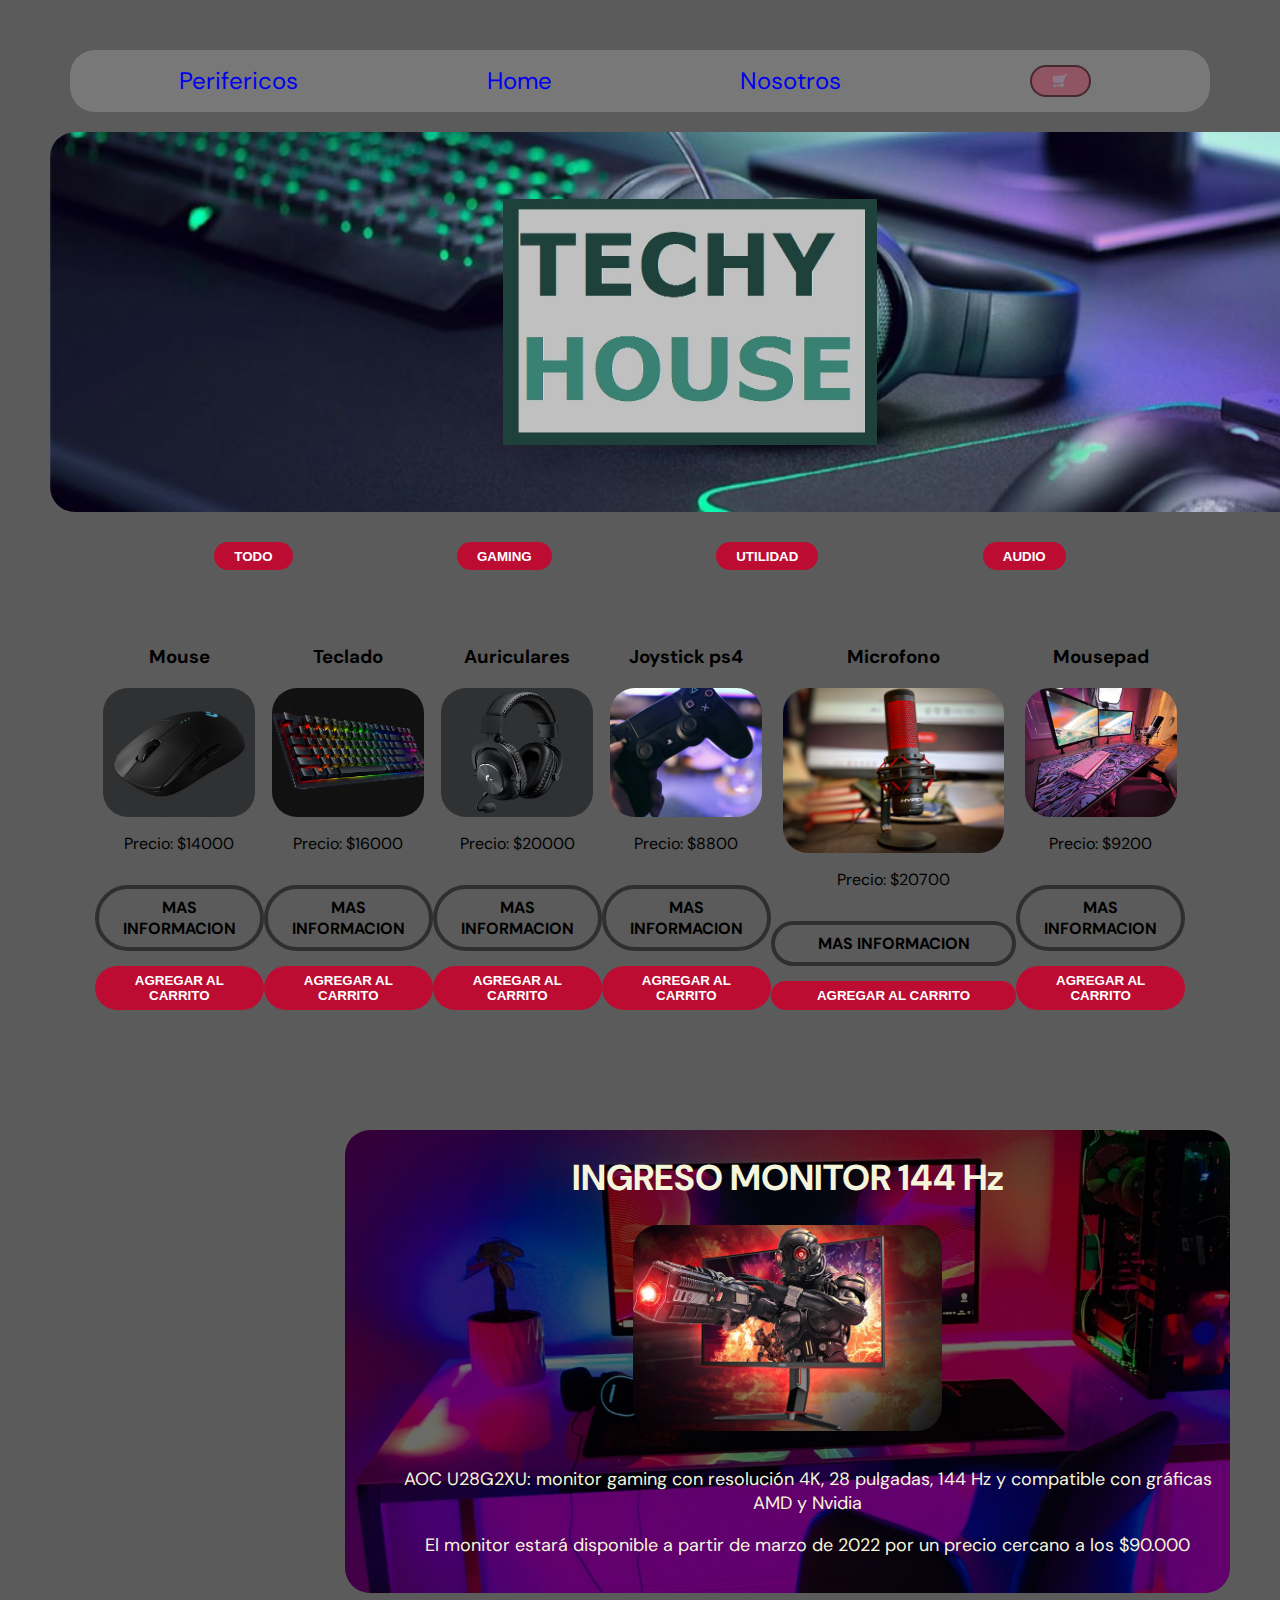
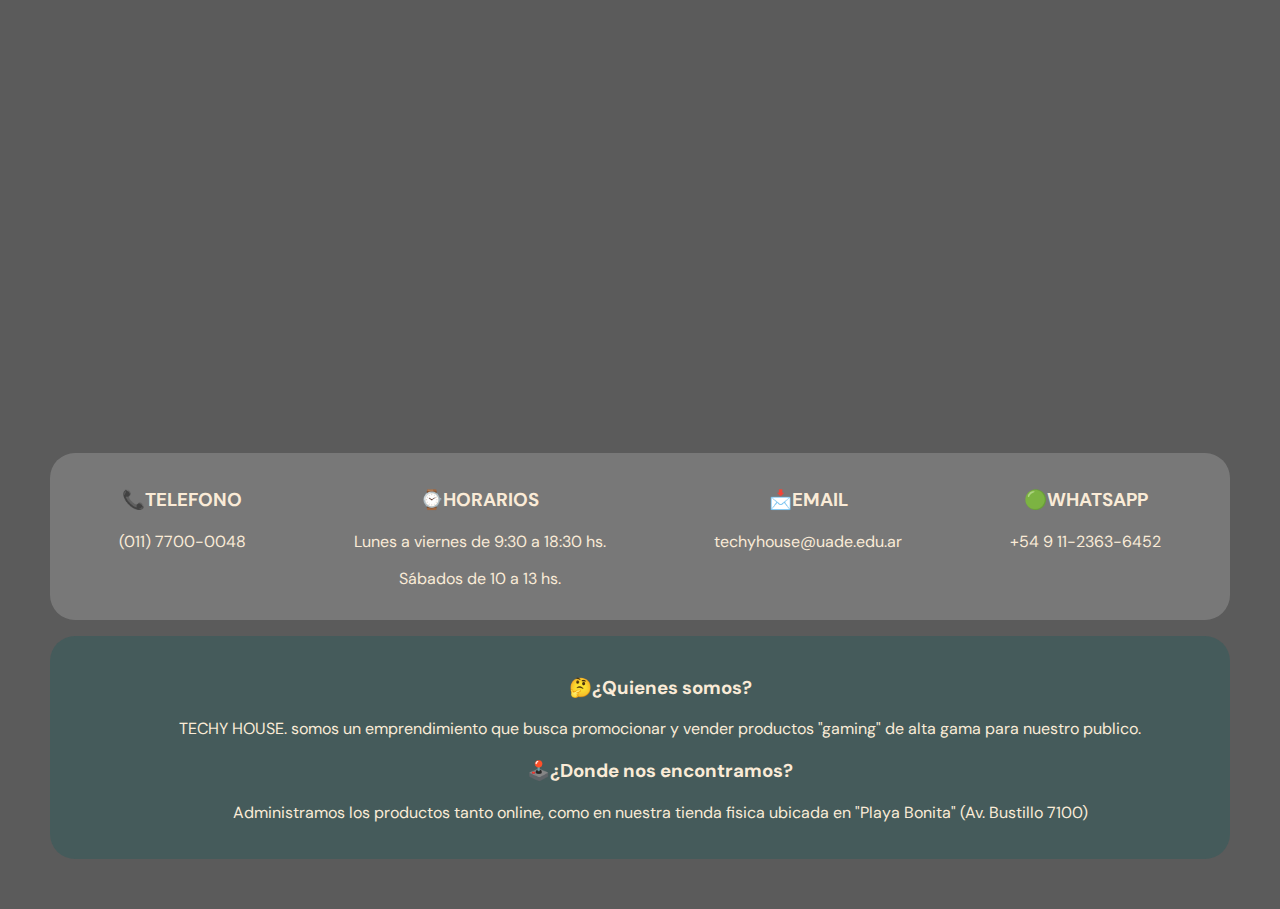
<file: proyecto/index.html>
<!-- Esteban Pedro y Pirchio Giani Marcos-->
<html>


<head>
  <!-- <script>alert("Seguro que quieres ingresar")</script> -->
  <!-- CSS only -->
  <link href="https://cdn.jsdelivr.net/npm/bootstrap@5.2.0-beta1/dist/css/bootstrap.min.css" rel="stylesheet"
    integrity="sha384-0evHe/X+R7YkIZDRvuzKMRqM+OrBnVFBL6DOitfPri4tjfHxaWutUpFmBp4vmVor" crossorigin="anonymous">
  <link rel="stylesheet" href="estilos.css">
  <link rel="preconnect" href="https://fonts.googleapis.com">
  <link rel="preconnect" href="https://fonts.gstatic.com" crossorigin>
  <link href="https://fonts.googleapis.com/css2?family=DM+Sans&display=swap" rel="stylesheet">
  <title>
    Techy House
  </title>
  <meta charset="utf-8">
  <meta http-equiv="X-UA-Compatible" content="IE=edge">
  <meta name="viewport" content="width=device-width, initial-scale=1">
  <meta name="description" content="Perifericos Techy House">
  <meta name="author" content="Esteban y Pirchio">
  <meta name="keywords" content="perifericos, mouse, headset, teclados, monitor">
</head>

<body>


  <nav>
    <ul id="nav-list" class="nav  letter-nav">
      <li class="nav-item ">
        <a class="nav-link active" aria-current="page" href="#perifericos">Perifericos</a>
      </li>
      <li class="nav-item">
        <a class="nav-link" href="#home">Home</a>
      </li>
      <li class="nav-item">
        <a class="nav-link" href="#footer-about-us">Nosotros</a>
      </li>
      <li class="nav-item" id="nav-cart">
        <button class="nav-link quaternary-button" id="toggle-cart-button">🛒</button>
        <p id="cart-counter"></p>
      </li>

    </ul>
  </nav>

  <!-- Hero title -->
  <header id="home" class="container">

    <img class="img-header" src="images/TECHY-header.jpg">

  </header>
  <div id="categories"></div>
  <!--main-->
  <aside id="carrito" class="cart-close"> </aside>
  <div></div>
  <div class="container" id="perifericos">
    <div class="interact-content row">

    </div>
  </div>
  <!--mid aside-->
  <aside class="container monitor-deal-banner">
    <div class="aside-text">
      <h1>INGRESO MONITOR 144 Hz</h1>
      <img class="aside-img" src="images/monitor2-aside.jpg">
      <!-- <div class="container">  </div> -->
      <ul>
        <p>AOC U28G2XU: monitor gaming con resolución 4K, 28 pulgadas, 144 Hz y compatible con gráficas AMD y Nvidia
        </p>
        <p>El monitor estará disponible a partir de marzo de 2022 por un precio cercano a los $90.000</p>
      </ul>
    </div>
  </aside>

  <!--google iframe -->
  <div class="div-api">
    <iframe class="api-google"
      src="https://www.google.com/maps/embed?pb=!1m18!1m12!1m3!1d8500.940284480852!2d-71.40824574999696!3d-41.12281795097705!2m3!1f0!2f0!3f0!3m2!1i1024!2i768!4f13.1!3m3!1m2!1s0x961a7097d3f2b4c7%3A0x2c79107429fc9b5a!2sPlaya%20Bonita!5e0!3m2!1ses-419!2sar!4v1650405050372!5m2!1ses-419!2sar"
      width="1370" height="390" style="border:0;" allowfullscreen="" loading="lazy"
      referrerpolicy="no-referrer-when-downgrade"></iframe>
    <!-- <img src="images/whatsapp_PNG95150.png"> -->
  </div>

  <!--aboutus-nav-->
  <nav class="container">
    <ul class="nav-2 row">
      <li class="letter-nav2 col-xl-3 col-lg-6 col-sm-12">
        <h3>
          📞TELEFONO
        </h3>
        <p> (011) 7700-0048 </p>
      </li>
      <li class="letter-nav2 letter-nav2 col-xl-3 col-lg-6 col-sm-12">
        <h3>
          ⌚HORARIOS
        </h3>
        <p>Lunes a viernes de 9:30 a 18:30 hs. </p>
        <p>Sábados de 10 a 13 hs.</p>
      </li>
      <li class="letter-nav2 letter-nav2 col-xl-3 col-lg-6 col-sm-12">
        <h3>
          📩EMAIL
        </h3>
        <p>
          techyhouse@uade.edu.ar
        </p>
      </li>
      <li class="letter-nav2 letter-nav2 col-xl-3 col-lg-6 col-sm-12">
        <h3>
          🟢WHATSAPP
        </h3>
        <p>
          +54 9 11-2363-6452
        </p>
      </li>
    </ul>

  </nav>
  <!-- about us footer -->
  <footer class="footer-2 container" id="footer-about-us">
    <li class="letter-footer2 row">
      <ul>
        <div>
          <h3>🤔¿Quienes somos?</h3>
          <p>TECHY HOUSE. somos un emprendimiento que busca promocionar y vender productos "gaming" de alta gama para
            nuestro publico.</p>
        </div>
        <div>
          <h3>🕹️¿Donde nos encontramos?</h3>
          <p>Administramos los productos tanto online, como en nuestra tienda fisica ubicada en "Playa Bonita" (Av.
            Bustillo 7100) </p>
        </div>

    </li>
    </ul>
  </footer>
  <script src="myscripts.js"></script>
</body>

</html>

<!-- Esteban Pedro y Pirchio Giani Marcos-->
</file>
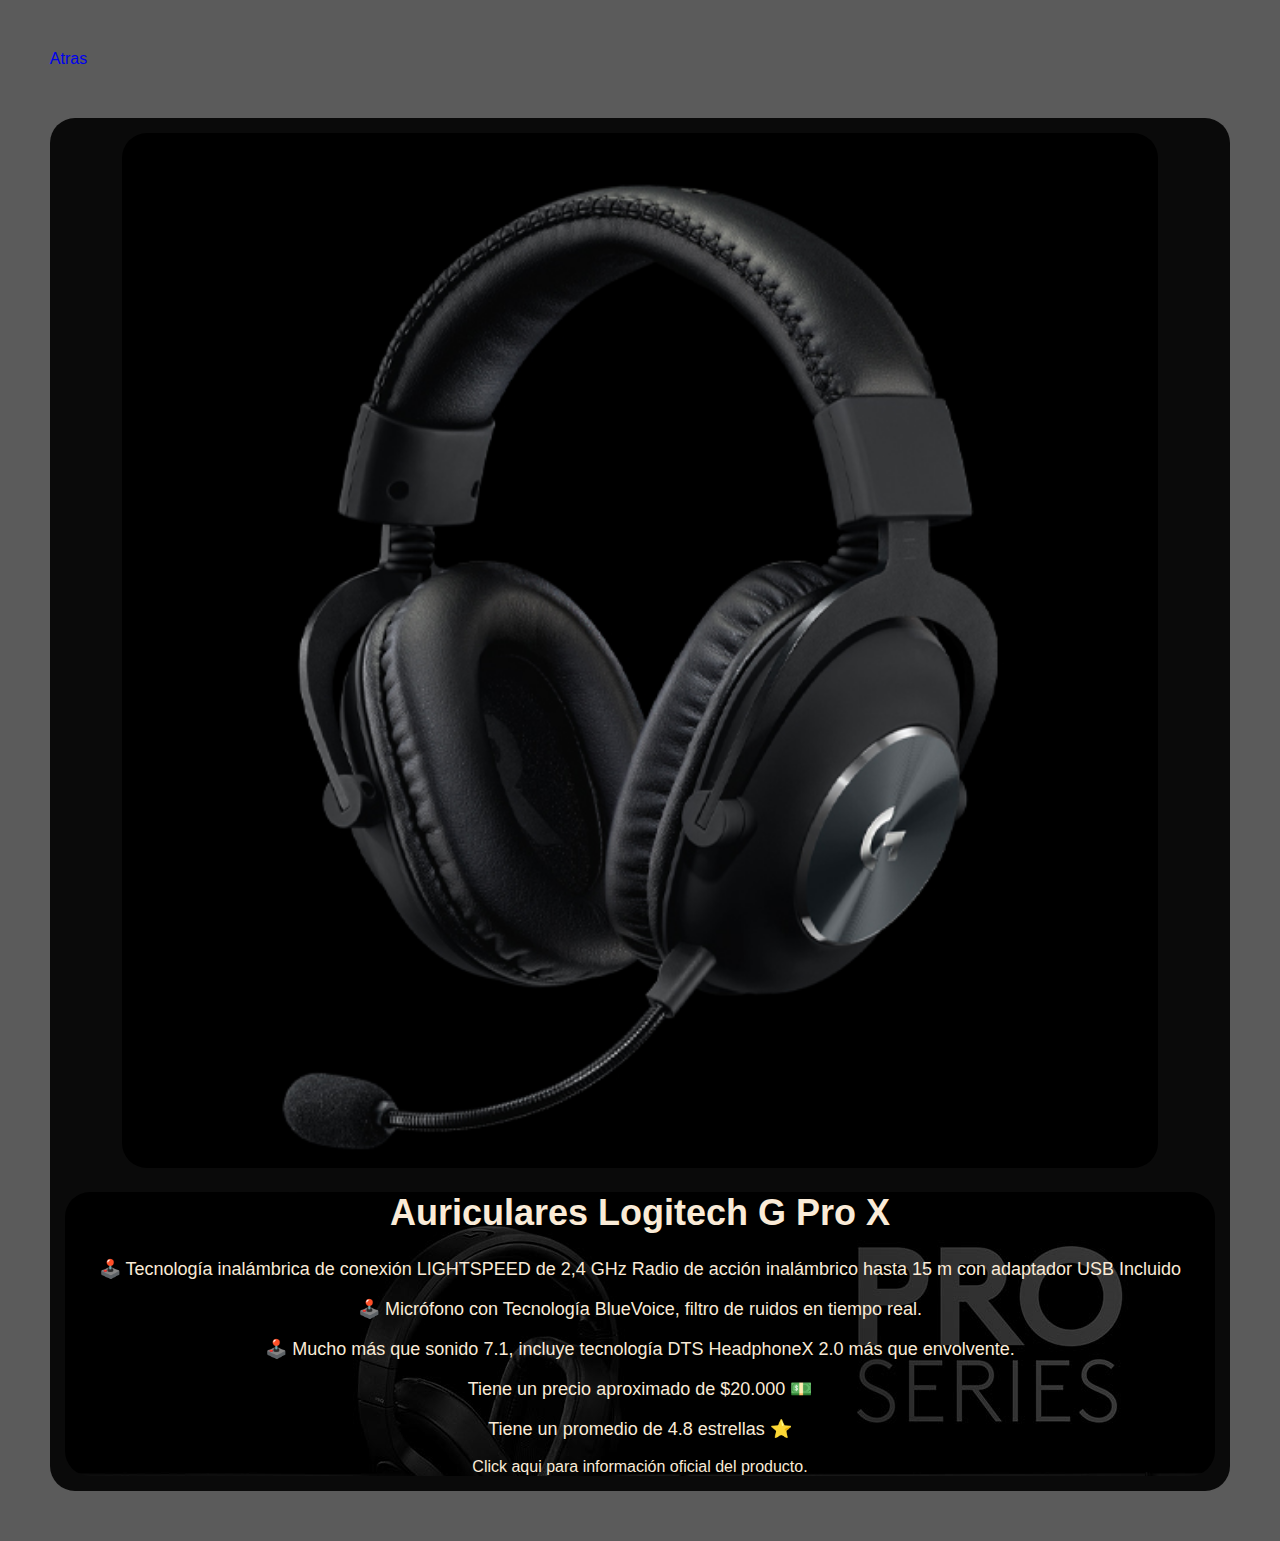
<file: proyecto/products/headset.html>
<!-- Esteban Pedro y Pirchio Giani Marcos-->
<!-- detalle 3 -->
<html>

<head>
    <link href="https://cdn.jsdelivr.net/npm/bootstrap@5.2.0-beta1/dist/css/bootstrap.min.css" rel="stylesheet"
        integrity="sha384-0evHe/X+R7YkIZDRvuzKMRqM+OrBnVFBL6DOitfPri4tjfHxaWutUpFmBp4vmVor" crossorigin="anonymous">
    <link rel="stylesheet" href="../estilos.css">

    <title>
        keyboard⌨️
    </title>
    <meta charset="utf-8">
    <meta http-equiv="X-UA-Compatible" content="IE=edge">
    <meta name="viewport" content="width=device-width, initial-scale=1.0">
</head>

<body>
    <!--atras-->
    <div class="margin-button">
        <a href="../index.html" type="button" class="btn btn-dark">Atras</a>

    </div>
    <!--aside photo-->

    <div class="container">
        <div class="row background-info">

            <div class="img-peri-content col-xl-5 col-lg-12 col-sm-12">
                <img class="img-content" src="../images/headset img.jpg">
            </div>
            <div class="mouse-title-container letter-nav2 col-xl-7 col-lg-12 col-sm-12">
                <h1>Auriculares Logitech G Pro X </h1>
                <p>
                    🕹️ Tecnología inalámbrica de conexión LIGHTSPEED de 2,4 GHz Radio de acción inalámbrico hasta 15 m
                    con adaptador USB Incluido
                </p>
                <p>
                    🕹️ Micrófono con Tecnología BlueVoice, filtro de ruidos en tiempo real.
                </p>
                <p>
                    🕹️ Mucho más que sonido 7.1, incluye tecnología DTS HeadphoneX 2.0 más que envolvente.
                </p>

                <div>

                    <p>Tiene un precio aproximado de $20.000 💵</p>
                    <p>Tiene un promedio de 4.8 estrellas ⭐</p>

                    <a href="https://www.logitechg.com/es-ar/products/gaming-audio/pro-x-gaming-headset-blue-voice-mic-tech.981-000817.html"
                        target="blank" class="click">Click
                        aqui para información oficial del producto.</a>

                </div>

            </div>
        </div>

</body>

</html>

<!-- Esteban Pedro y Pirchio Giani Marcos-->
</file>
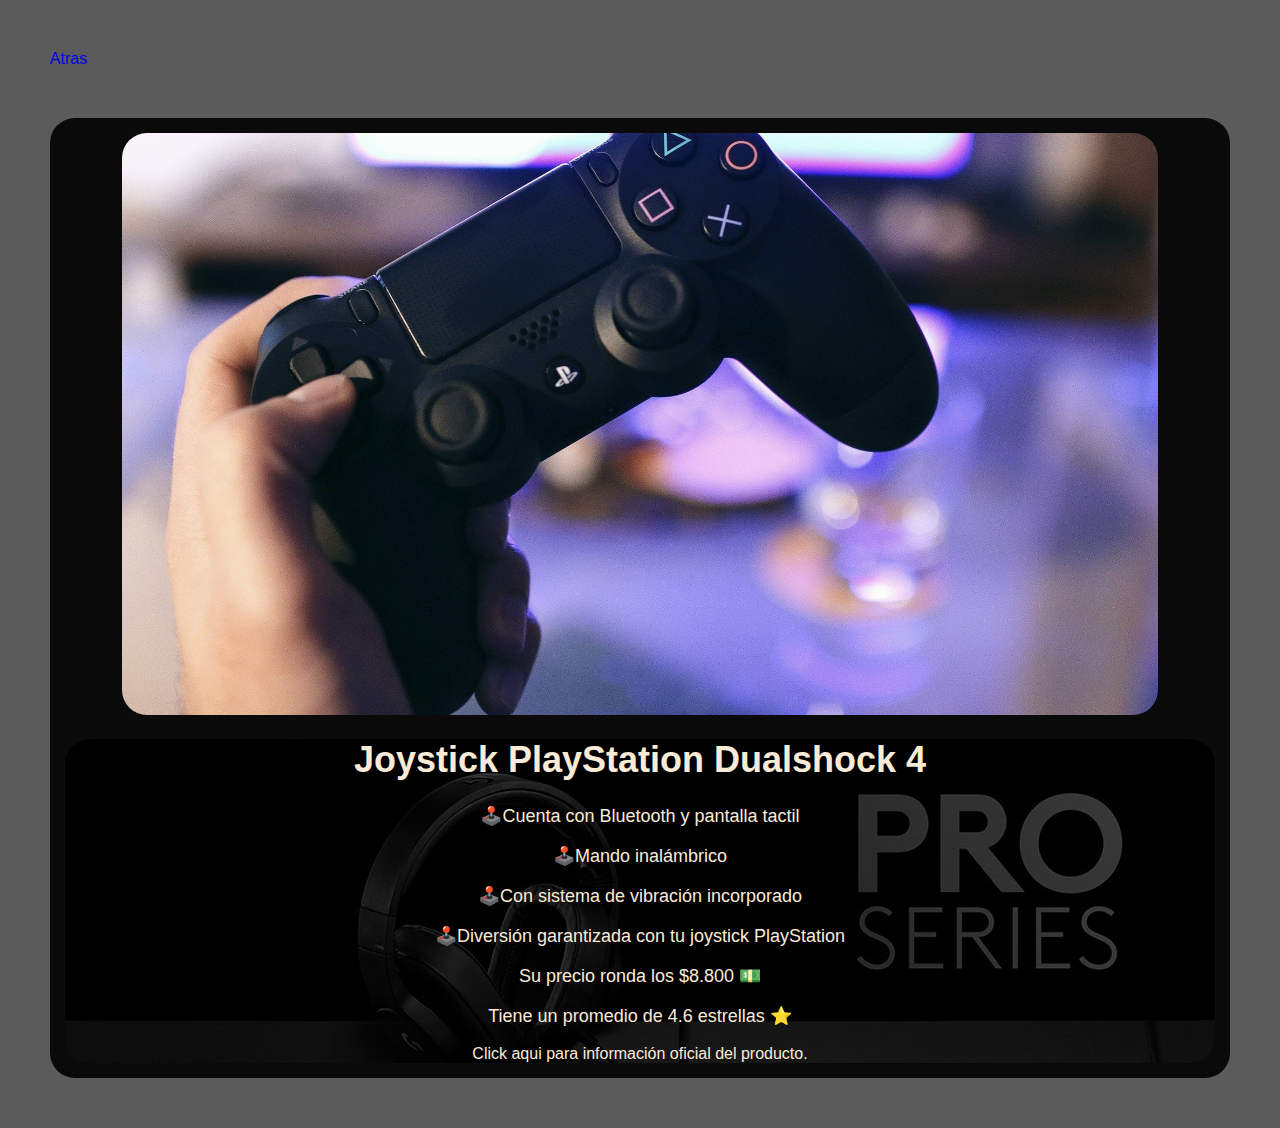
<file: proyecto/products/joystick.html>
<!-- Esteban Pedro y Pirchio Giani Marcos-->
<html>

<head>
    <link href="https://cdn.jsdelivr.net/npm/bootstrap@5.2.0-beta1/dist/css/bootstrap.min.css" rel="stylesheet"
        integrity="sha384-0evHe/X+R7YkIZDRvuzKMRqM+OrBnVFBL6DOitfPri4tjfHxaWutUpFmBp4vmVor" crossorigin="anonymous">
    <link rel="stylesheet" href="../estilos.css">
    <title>
        Joystick🎮
    </title>
    <meta charset="utf-8">
    <meta http-equiv="X-UA-Compatible" content="IE=edge">
    <meta name="viewport" content="width=device-width, initial-scale=1.0">
</head>

<body>
    <!--atras-->
    <div class="margin-button">
        <a href="../index.html" type="button" class="btn btn-dark">Atras</a>

    </div>
    <!--aside photo-->
    <div class="container">
        <div class="row background-info">

            <div class="img-peri-content col-xl-5 col-lg-12 col-sm-12">
                <img class="img-content" src="../images/joystickps4.jpg">
            </div>
            <div class="mouse-title-container letter-nav2 col-xl-7 col-lg-12 col-sm-12">
                <h1>Joystick PlayStation Dualshock 4</h1>
                <p>🕹️Cuenta con Bluetooth y pantalla tactil</p>
                <p>🕹️Mando inalámbrico</p>
                <p>🕹️Con sistema de vibración incorporado</p>
                <p>🕹️Diversión garantizada con tu joystick PlayStation</p>
                <p>Su precio ronda los $8.800 💵</p>
                <p>Tiene un promedio de 4.6 estrellas ⭐</p>

                <a href="https://www.playstation.com/en-us/accessories/dualshock-4-wireless-controller/" target="blank"
                    class="click">Click
                    aqui para información oficial del producto.</a>


            </div>
        </div>
    </div>
</body>

</html>

<!-- Esteban Pedro y Pirchio Giani Marcos-->
</file>
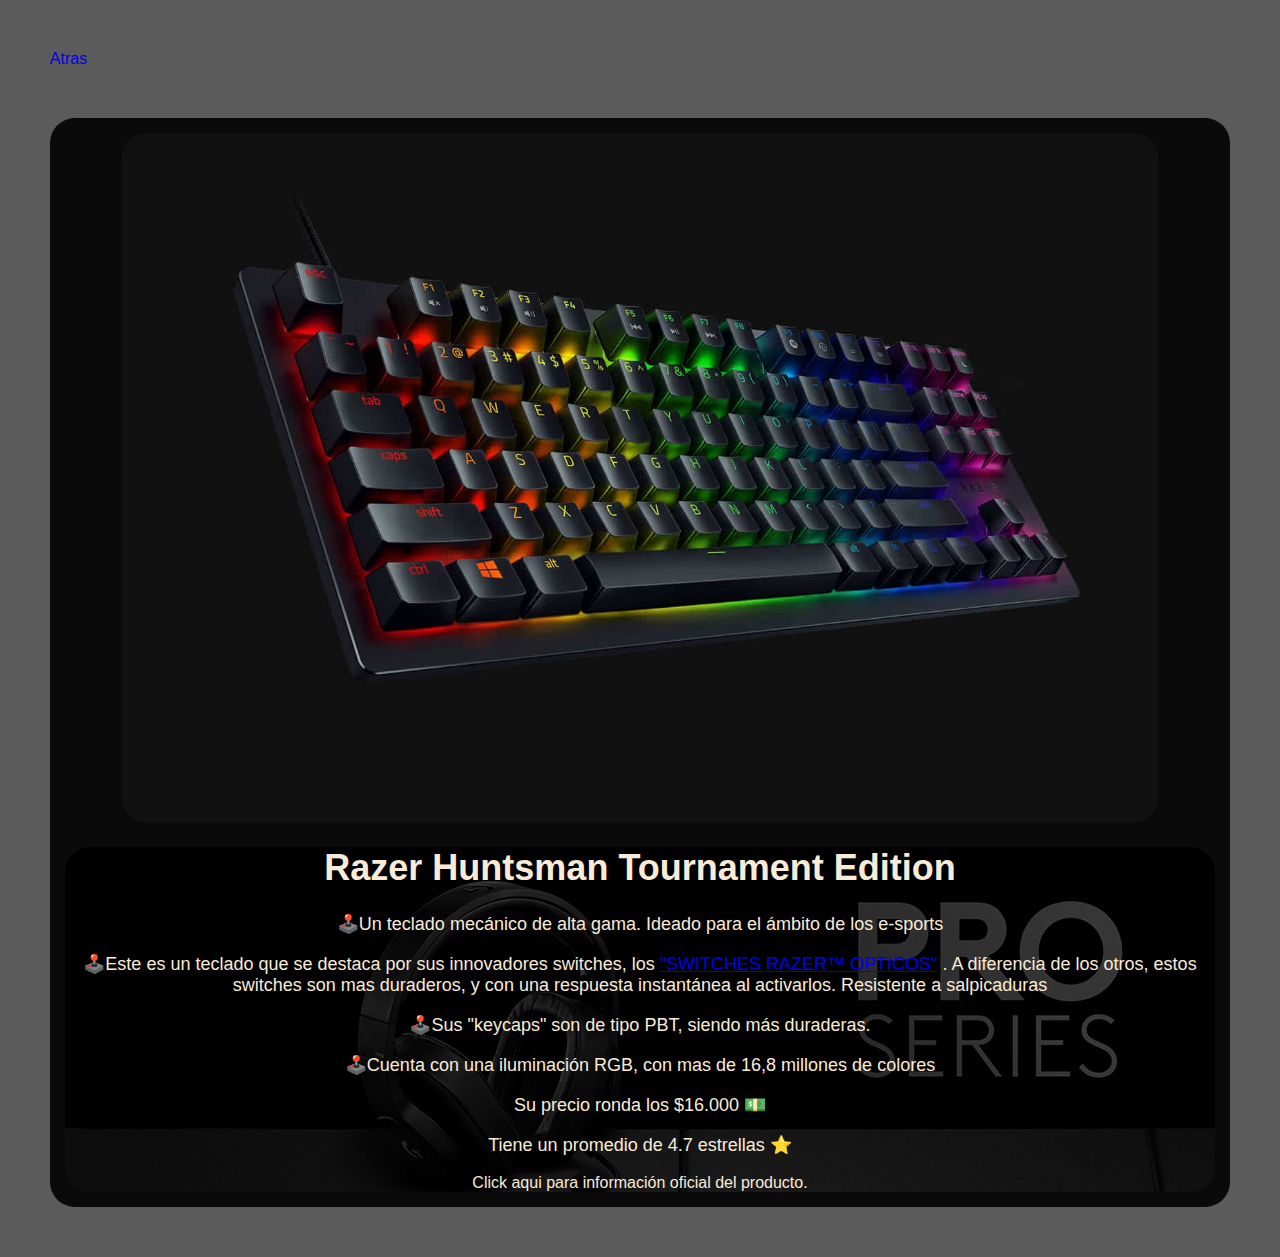
<file: proyecto/products/keyboard.html>
<!-- Esteban Pedro y Pirchio Giani Marcos-->
<!-- detalle 3 -->
<html>

<head>
    <link href="https://cdn.jsdelivr.net/npm/bootstrap@5.2.0-beta1/dist/css/bootstrap.min.css" rel="stylesheet"
        integrity="sha384-0evHe/X+R7YkIZDRvuzKMRqM+OrBnVFBL6DOitfPri4tjfHxaWutUpFmBp4vmVor" crossorigin="anonymous">
    <link rel="stylesheet" href="../estilos.css">

    <title>
        keyboard⌨️
    </title>
    <meta charset="utf-8">
    <meta http-equiv="X-UA-Compatible" content="IE=edge">
    <meta name="viewport" content="width=device-width, initial-scale=1.0">
</head>

<body>
    <!--atras-->
    <div class="margin-button">
        <a href="../index.html" type="button" class="btn btn-dark">Atras</a>

    </div>
    <!--aside photo-->

    <div class="container">
        <div class="row background-info">

            <div class="img-peri-content col-xl-5 col-lg-12 col-sm-12">
                <img class="img-content" src="../images/keyboard img.jpg">
            </div>
            <div class="mouse-title-container letter-nav2 col-xl-7 col-lg-12 col-sm-12">
                <h1>Razer Huntsman Tournament Edition</h1>
                <p>🕹️Un teclado mecánico de alta gama. Ideado para el ámbito de los e-sports</p>
                <p>🕹️Este es un teclado que se destaca por sus innovadores switches, los <a
                        href="https://www.razer.com/razer-optical-switch" id="kb-a" target="blank">"SWITCHES RAZER™
                        OPTICOS"</a> . A diferencia de los
                    otros, estos switches son mas duraderos, y con una respuesta instantánea al activarlos. Resistente a
                    salpicaduras </p>
                <p>🕹️Sus "keycaps" son de tipo PBT, siendo más duraderas.</p>
                <p>🕹️Cuenta con una iluminación RGB, con mas de 16,8 millones de colores</p>
                <p>Su precio ronda los $16.000 💵</p>
                <p>Tiene un promedio de 4.7 estrellas ⭐</p>
                <a href="https://www.razer.com/gaming-keyboards/razer-huntsman-tournament-edition/RZ03-03080200-R3U1"
                    target="blank" class="click">Click
                    aqui para información oficial del producto.</a>

            </div>
        </div>
    </div>

</body>

</html>

<!-- Esteban Pedro y Pirchio Giani Marcos-->
</file>
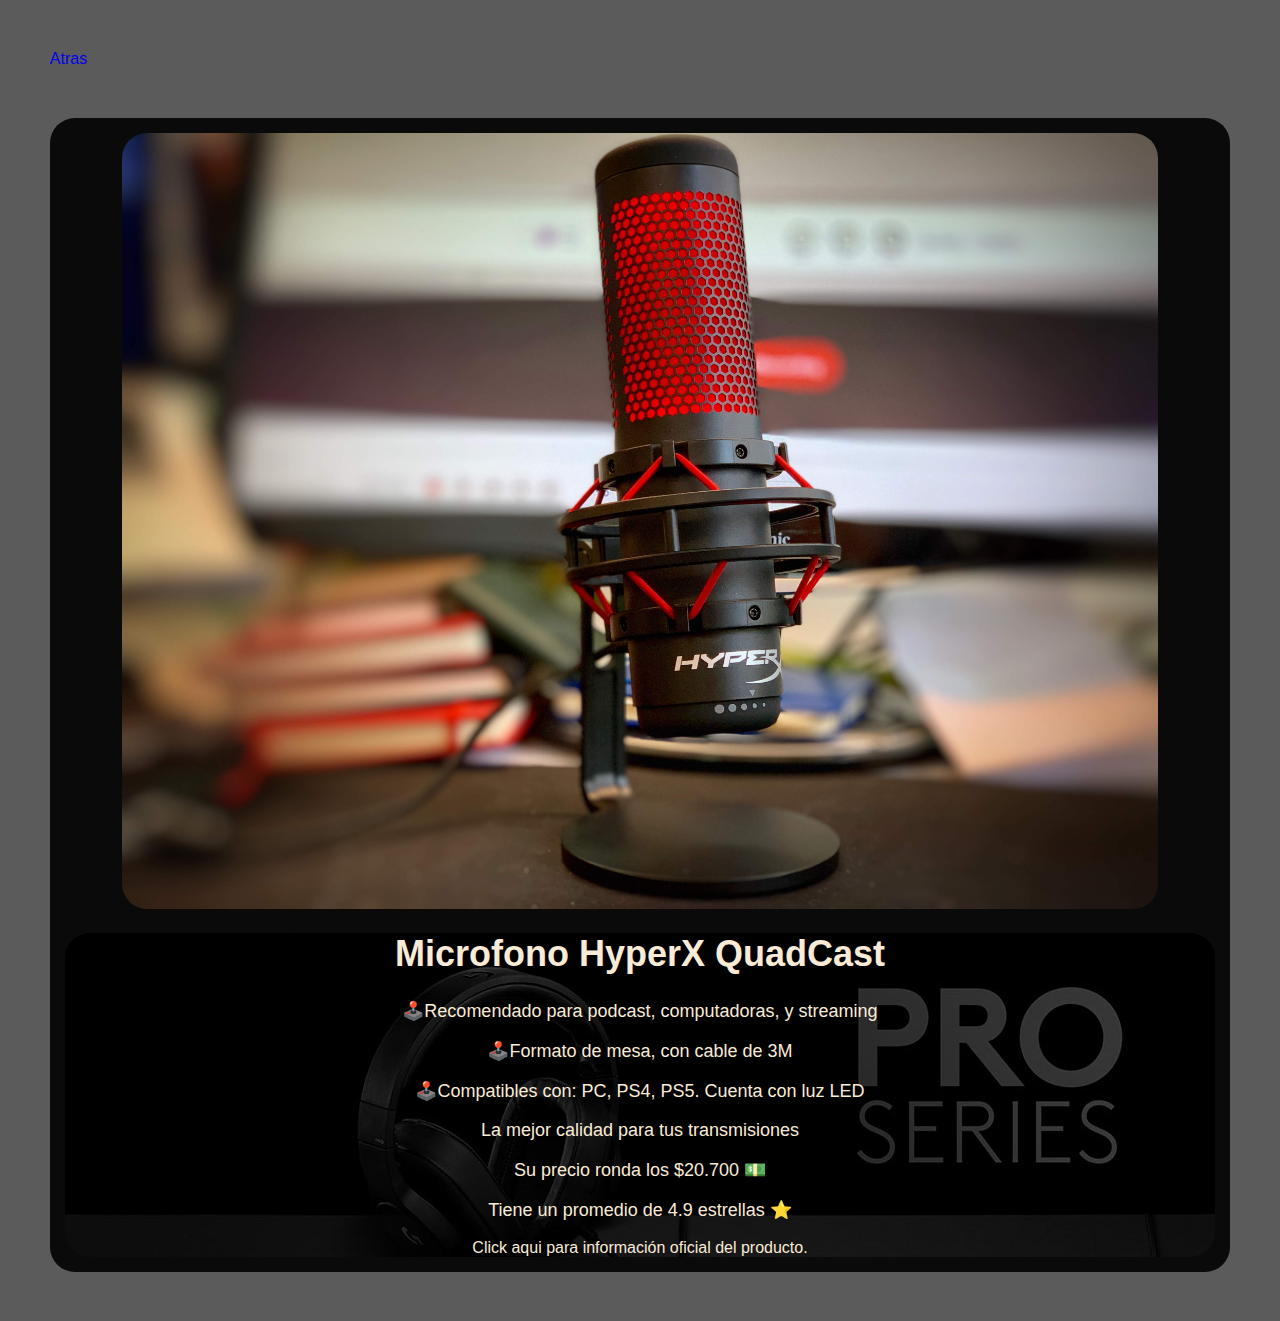
<file: proyecto/products/microphone.html>
<!-- Esteban Pedro y Pirchio Giani Marcos-->
<html>

<head>
    <link href="https://cdn.jsdelivr.net/npm/bootstrap@5.2.0-beta1/dist/css/bootstrap.min.css" rel="stylesheet"
        integrity="sha384-0evHe/X+R7YkIZDRvuzKMRqM+OrBnVFBL6DOitfPri4tjfHxaWutUpFmBp4vmVor" crossorigin="anonymous">
    <link rel="stylesheet" href="../estilos.css">
    <title>
        Microphone🎙️
    </title>
    <meta charset="utf-8">
    <meta http-equiv="X-UA-Compatible" content="IE=edge">
    <meta name="viewport" content="width=device-width, initial-scale=1.0">
</head>

<body>
    <!--atras-->
    <div class="margin-button">
        <a href="../index.html" type="button" class="btn btn-dark">Atras</a>

    </div>
    <!--aside photo-->
    <div class="container">
        <div class="row background-info">

            <div class="img-peri-content col-xl-5 col-lg-12 col-sm-12">
                <img class="img-content" src="../images/microfono.jpg">
            </div>
            <div class="mouse-title-container letter-nav2 col-xl-7 col-lg-12 col-sm-12">
                <h1>Microfono HyperX QuadCast</h1>
                <p>🕹️Recomendado para podcast, computadoras, y streaming</p>
                <p>🕹️Formato de mesa, con cable de 3M</p>
                <p>🕹️Compatibles con: PC, PS4, PS5. Cuenta con luz LED</p>
                <p>La mejor calidad para tus transmisiones</p>
                <p>Su precio ronda los $20.700 💵</p>
                <p>Tiene un promedio de 4.9 estrellas ⭐</p>

                <a href="https://www.hyperxgaming.com/us/microphone/quadcast-gaming-microphone" target="blank"
                    class="click">Click
                    aqui para información oficial del producto.</a>


            </div>
        </div>
    </div>
</body>

</html>

<!-- Esteban Pedro y Pirchio Giani Marcos-->
</file>
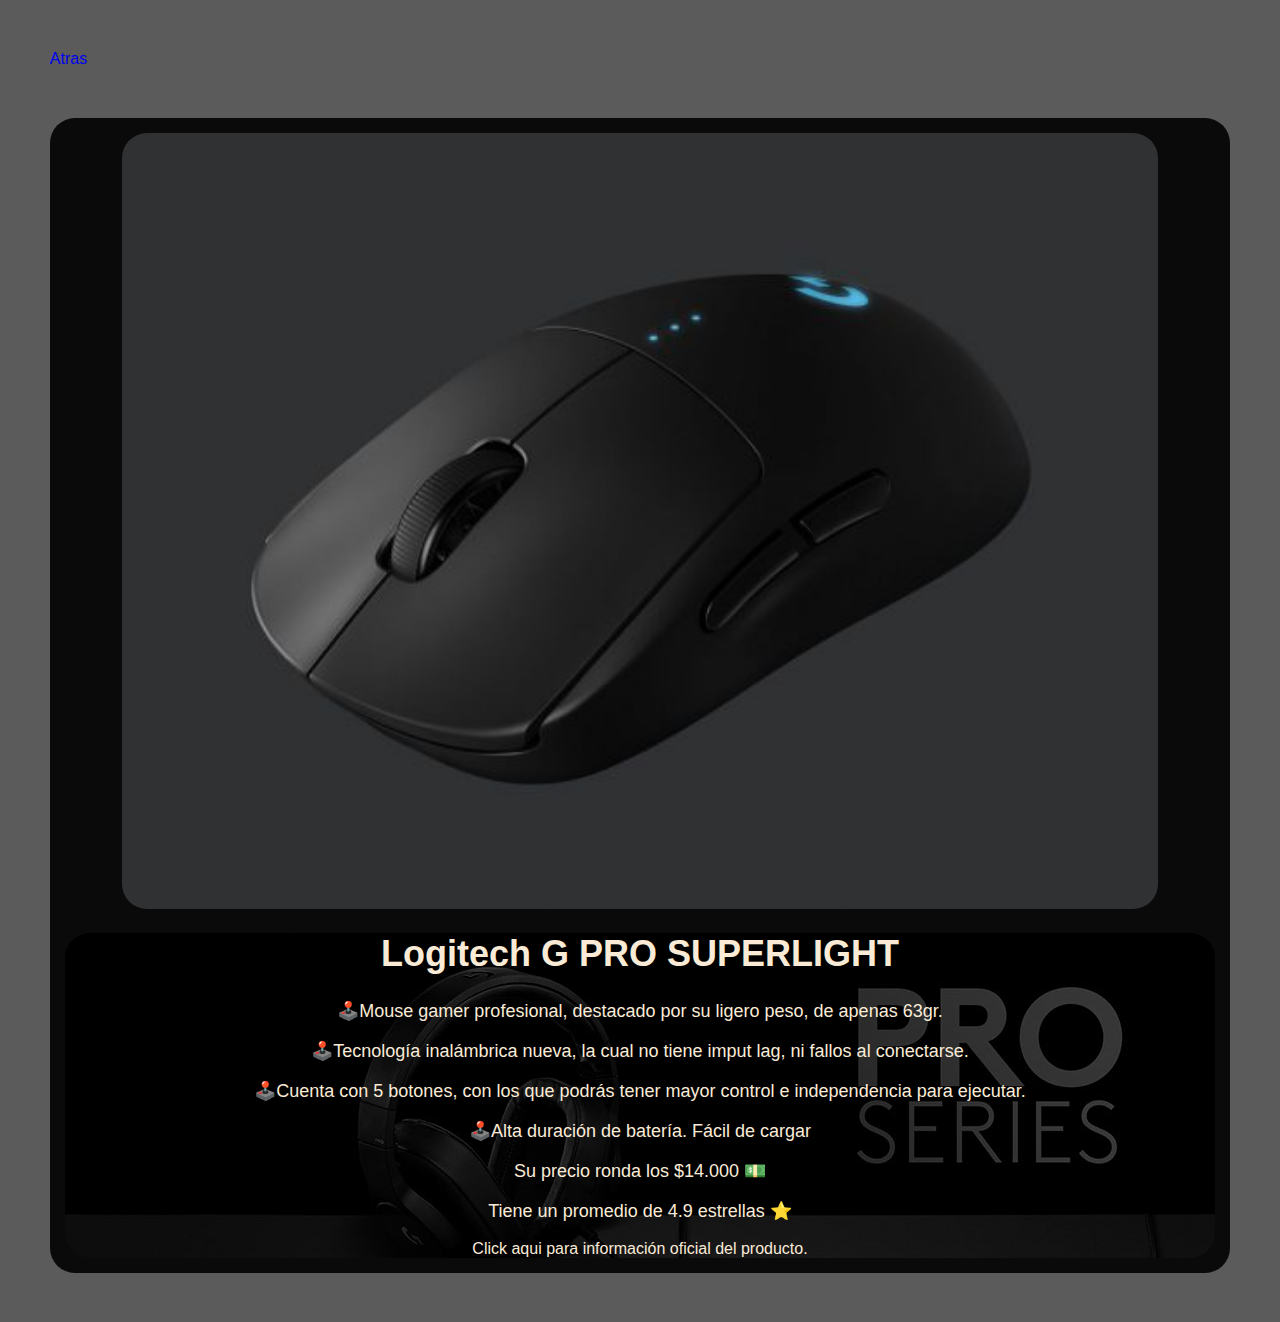
<file: proyecto/products/mouse.html>
<!-- Esteban Pedro y Pirchio Giani Marcos-->
<html>

<head>
    <link href="https://cdn.jsdelivr.net/npm/bootstrap@5.2.0-beta1/dist/css/bootstrap.min.css" rel="stylesheet"
        integrity="sha384-0evHe/X+R7YkIZDRvuzKMRqM+OrBnVFBL6DOitfPri4tjfHxaWutUpFmBp4vmVor" crossorigin="anonymous">
    <link rel="stylesheet" href="../estilos.css">
    <title>
        Mouse🖱️
    </title>
    <meta charset="utf-8">
    <meta http-equiv="X-UA-Compatible" content="IE=edge">
    <meta name="viewport" content="width=device-width, initial-scale=1.0">
</head>

<body>
    <!--atras-->
    <div class="margin-button">
        <a href="../index.html" type="button" class="btn btn-dark">Atras</a>

    </div>
    <!--aside photo-->
    <div class="container">
        <div class="row background-info">

            <div class="img-peri-content col-xl-5 col-lg-12 col-sm-12">
                <img class="img-content" src="../images/mouse img.jpg">
            </div>
            <div class="mouse-title-container letter-nav2 col-xl-7 col-lg-12 col-sm-12">
                <h1>Logitech G PRO SUPERLIGHT</h1>
                <p>🕹️Mouse gamer profesional, destacado por su
                    ligero peso, de apenas 63gr.</p>
                <p>🕹️Tecnología inalámbrica nueva, la cual no
                    tiene imput lag, ni fallos al conectarse.</p>
                <p>🕹️Cuenta con 5 botones, con los que podrás
                    tener mayor control e independencia para ejecutar.</p>
                <p>🕹️Alta duración de batería. Fácil de cargar
                </p>
                <p>Su precio ronda los $14.000 💵</p>
                <p>Tiene un promedio de 4.9 estrellas ⭐</p>

                <a href="https://www.logitechg.com/es-ar/products/gaming-mice/pro-x-superlight-wireless-mouse.910-005879.html"
                    target="blank" class="click">Click
                    aqui para información oficial del producto.</a>


            </div>
        </div>
    </div>
</body>

</html>

<!-- Esteban Pedro y Pirchio Giani Marcos-->
</file>
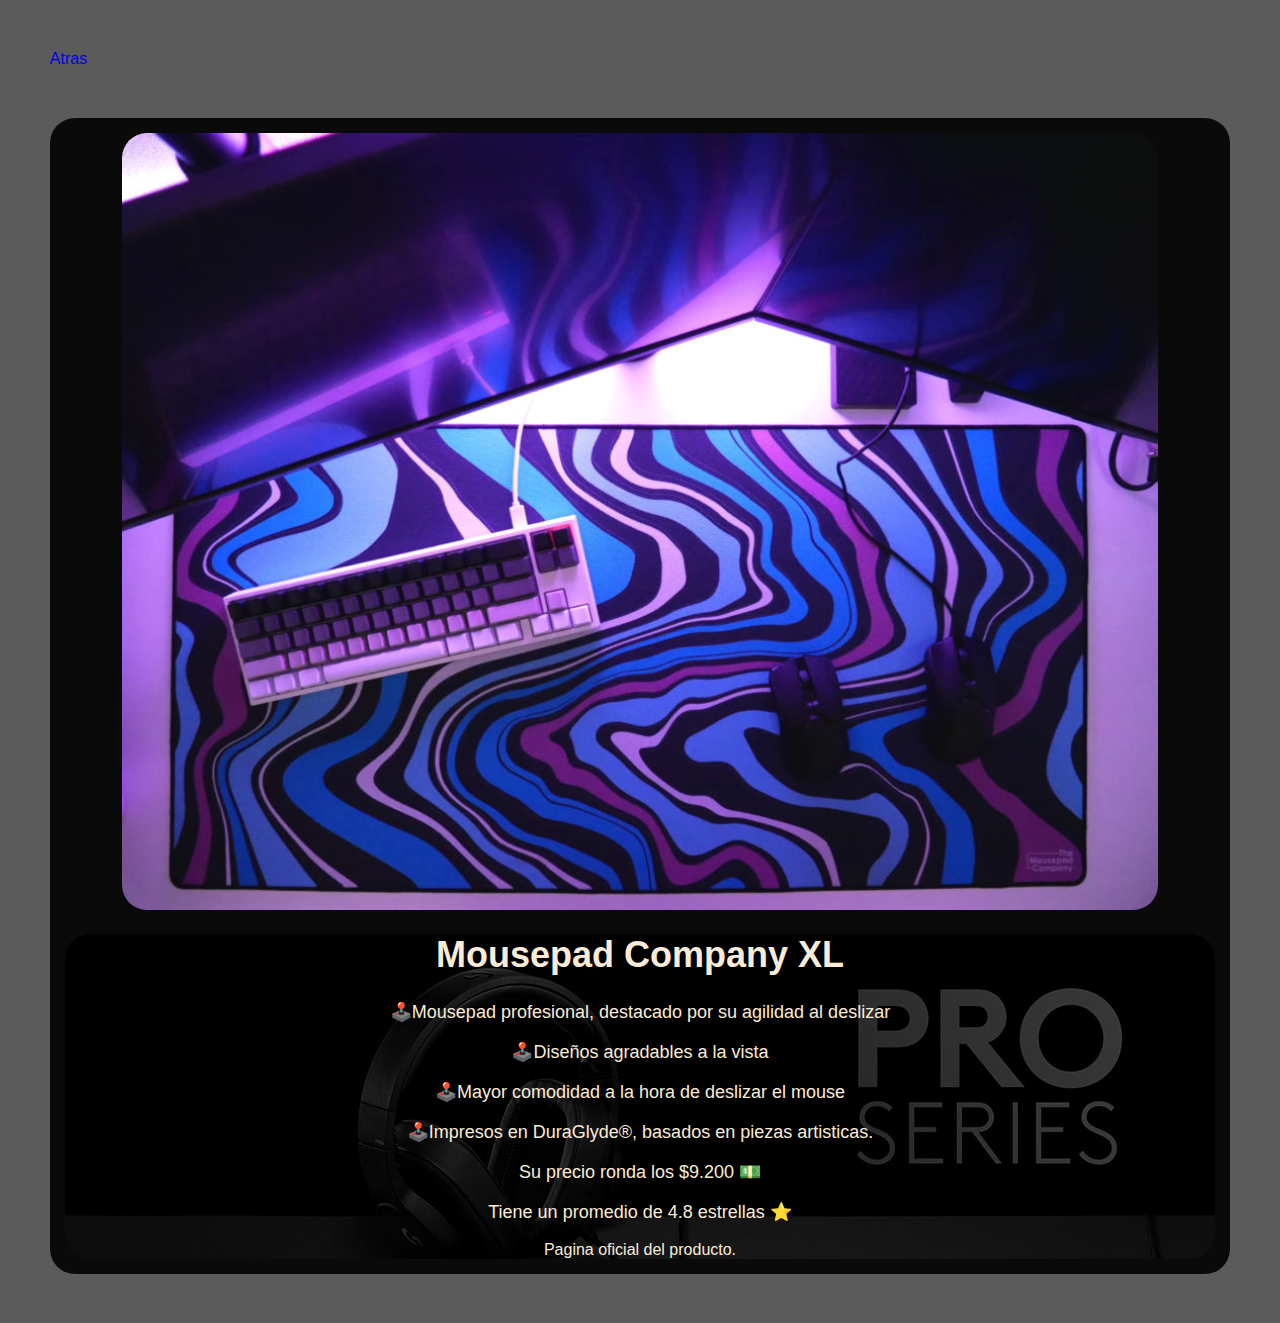
<file: proyecto/products/mousepad.html>
<!-- Esteban Pedro y Pirchio Giani Marcos-->
<html>

<head>
    <link href="https://cdn.jsdelivr.net/npm/bootstrap@5.2.0-beta1/dist/css/bootstrap.min.css" rel="stylesheet"
        integrity="sha384-0evHe/X+R7YkIZDRvuzKMRqM+OrBnVFBL6DOitfPri4tjfHxaWutUpFmBp4vmVor" crossorigin="anonymous">
    <link rel="stylesheet" href="../estilos.css">
    <title>
        Mousepad🖱️
    </title>
    <meta charset="utf-8">
    <meta http-equiv="X-UA-Compatible" content="IE=edge">
    <meta name="viewport" content="width=device-width, initial-scale=1.0">
</head>

<body>
    <!--atras-->
    <div class="margin-button">
        <a href="../index.html" type="button" class="btn btn-dark">Atras</a>

    </div>
    <!--aside photo-->
    <div class="container">
        <div class="row background-info">

            <div class="img-peri-content col-xl-5 col-lg-12 col-sm-12">
                <img class="img-content" src="../images/mousepadcompany.jpg">
            </div>
            <div class="mouse-title-container letter-nav2 col-xl-7 col-lg-12 col-sm-12">
                <h1>Mousepad Company XL</h1>
                <p>🕹️Mousepad profesional, destacado por su
                    agilidad al deslizar </p>
                <p>🕹️Diseños agradables a la vista</p>
                <p>🕹️Mayor comodidad a la hora de deslizar el mouse</p>
                <p>🕹️Impresos en DuraGlyde®, basados en piezas artisticas.
                </p>
                <p>Su precio ronda los $9.200 💵</p>
                <p>Tiene un promedio de 4.8 estrellas ⭐</p>

                <a href="https://themousepadcompany.com/" target="blank" class="click">Pagina oficial del producto.</a>


            </div>
        </div>
    </div>
</body>

</html>

<!-- Esteban Pedro y Pirchio Giani Marcos-->
</file>
<file: proyecto/estilos.css>
/* Esteban Pedro y Pirchio Giani Marcos */
/* * {
  outline: 1px solid red;
} */

body {
  --primary: rgba(3, 92, 92, 0.945);
  font-family: 'DM Sans', sans-serif;
  text-align: center;
  background-color: rgba(0, 0, 0, 0.644);
  margin: 3.115rem;
  border: black;

}

a {
  text-decoration: none;
}

a:visited {
  color: white
}

nav ul {
  padding: 0.9375rem;
  display: flex;
  list-style-type: none;
  justify-content: space-around;
  background-color: rgba(134, 134, 134, 0.685);
  border-radius: 25px;
  text-align: center;

}

iframe {
  border-radius: 25px;
}


.letter-nav {
  color: antiquewhite;
  font-size: x-large;
  font-family: 'DM Sans', Verdana, Geneva, Tahoma, sans-serif;

}

#carrito-nav {
  justify-content: end;
  font-size: x-large;
}

.letter-nav2 {
  color: antiquewhite;
  font-size: large;
  font-family: 'DM Sans', Verdana, Geneva, Tahoma, sans-serif;
  text-decoration: none;
}

header {
  padding: 2.5rem;
  color: rgb(57, 129, 114);
  display: flex;
  justify-content: space-around;
  height: 18.75rem;
  width: 75rem;
  background-image: url('images/header-300px.jpg');
  margin: auto;
  background-size: cover;
  border-radius: 25px;
  flex-wrap: wrap;
  font-size: xx-large;
  font-family: 'DM Sans', Verdana, Geneva, Tahoma, sans-serif;
}

.img-header {
  height: 82%;

  background-color: rgb(97, 93, 93);
  margin: auto;
}

.interact-content {
  display: flex;
  padding: 2.8125rem;
  justify-content: space-around;
}

.img-content {
  justify-content: end;
  margin: auto;
  width: 90%;
  height: 60%;
  object-fit: cover;
  border-radius: 25px;
}

.product-container {
  display: flex;
  flex-direction: column;
  margin-bottom: 75px;

}

.interact-font {
  font-size: large;
  font-family: 'DM Sans', Verdana, Geneva, Tahoma, sans-serif;

}

.monitor-deal-banner {
  background-image: url(images/download.jpg);
  display: flex;
  width: 75%;
  margin-left: auto;
  background-size: cover;
  border-radius: 25px;
  overflow: hidden;
}

.aside-img {
  display: flex;
  justify-content: center;
  border-radius: 25px;
  width: 35%;
  margin: auto;
}



.aside-text {
  font-size: large;
  font-family: 'DM Sans', Verdana, Geneva, Tahoma, sans-serif;
  display: flex;
  flex-direction: column;
  width: 100%;
  justify-content: left;
  color: beige;
}

.footer-2 {
  margin: 35px;
  display: flex;
  padding: 20px;
  list-style: none;
  background-color: rgba(3, 92, 92, 0.247);
  border-radius: 25px;
  margin: auto;

}

.letter-footer2 {
  color: antiquewhite;
  font-size: medium;
  font-family: 'DM Sans', Verdana, Geneva, Tahoma, sans-serif;

}

footer {
  margin: 35px;
  display: flex;
  border-color: rgba(3, 92, 92, 0.527);
  justify-content: center;

}

.div-api {
  margin: 35px;
  display: flex;
  border-color: rgba(3, 92, 92, 0.527);
  justify-content: center;

}




/* --------------------------------------------------------------------- interact  --------------------------------------------------------*/

.peris-nav1 {
  /* padding: 1%; */
  display: flex;
  justify-content: center;

  height: 1.95rem;
  width: 3.125rem;
  border-radius: 25px;

}

.letter-nav2 {
  color: antiquewhite;
  font-size: medium;
  font-family: 'DM Sans', Verdana, Geneva, Tahoma, sans-serif;

}

.mouse-text {
  display: flex;
  border-radius: 25px;
  background-color: rgb(10, 10, 10);
  font-family: 'DM Sans', Verdana, Geneva, Tahoma, sans-serif;
}

.mouse-text>* {
  margin: 1.25rem;
  border-radius: 25px;
}

.mouse-text>*:not(:last-child) {
  margin-right: 0;

}


.img-peri-content {
  display: flex;
  justify-content: left;
}

.mouse-title-container {
  border-radius: 25px;
  font-family: 'DM Sans', Verdana, Geneva, Tahoma, sans-serif;
  background-color: var(--primary);
  background-image: url(images/background-seriex.jpg);
  font-size: large;
  color: antiquewhite;
}

.margin-button {
  text-align: left;
  margin-bottom: 50px;
}

.background-info {
  background-color: rgb(10, 10, 10);
  border-radius: 25px;
  padding: 15px;
}


.click {
  font-family: 'DM Sans', Verdana, Geneva, Tahoma, sans-serif;
  color: antiquewhite;
  font-size: medium;
  text-decoration: none;
}

#kb-a {
  text-decoration: underline;
}


#nav-list {
  margin: 20px;
}

.hoverable {
  display: inline-block;
  backface-visibility: hidden;
  vertical-align: middle;
  position: relative;
  box-shadow: 0 0 1px rgba(0, 0, 0, 0);
  transform: translateZ(0);
  transition-duration: .3s;
  transition-property: transform;
}

.hoverable:before {
  position: absolute;
  pointer-events: none;
  z-index: -1;
  content: '';
  top: 100%;
  left: 5%;
  height: 10px;
  width: 90%;
  opacity: 0;
  background: -webkit-radial-gradient(center, ellipse, rgba(255, 255, 255, 0.35) 0%, rgba(255, 255, 255, 0) 80%);
  background: radial-gradient(ellipse at center, rgba(255, 255, 255, 0.35) 0%, rgba(255, 255, 255, 0) 80%);
  /* W3C */
  transition-duration: 0.3s;
  transition-property: transform, opacity;
}

.hoverable:hover,
.hoverable:active,
.hoverable:focus {
  transform: translateY(-5px);
}

.hoverable:hover:before,
.hoverable:active:before,
.hoverable:focus:before {
  opacity: 1;
  transform: translateY(-5px);
}



@keyframes bounce-animation {
  16.65% {
    -webkit-transform: translateY(8px);
    transform: translateY(8px);
  }

  33.3% {
    -webkit-transform: translateY(-6px);
    transform: translateY(-6px);
  }

  49.95% {
    -webkit-transform: translateY(4px);
    transform: translateY(4px);
  }

  66.6% {
    -webkit-transform: translateY(-2px);
    transform: translateY(-2px);
  }

  83.25% {
    -webkit-transform: translateY(1px);
    transform: translateY(1px);
  }

  100% {
    -webkit-transform: translateY(0);
    transform: translateY(0);
  }
}

.bounce {
  animation-name: bounce-animation;
  animation-duration: 2s;
}



/*everything below here is just setting up the page, so dont worry about it */


button,
.button {
  border: none;
  outline: none;
  padding: .5em 1.5em;
  border-radius: 200em;
  background-color: #cc002cdc;
  color: white;
  text-transform: uppercase;
  font-weight: bolder;
  /* font-family: dm; */
}

button.secondary-button,
.button.secondary-button {
  background-color: transparent;
  border: 4px solid rgb(47, 47, 47);
  color: rgb(0, 0, 0);
}

button.tertiary-button,
.button.tertiary-button {
  background-color: #cc002c84;
  border: 2px solid #cc002c;
  color: rgb(0, 0, 0);
}

button.quaternary-button,
.button.quaternary-button {
  background-color: #cc002c49;
  border: 2px solid rgba(0, 0, 0, 0.519);
  color: rgb(0, 0, 0);
}

.button-spaced {
  margin-top: 15px;
}

/* ------------------- carrito */

#cartLine {
  outline: 1.5px solid rgb(41, 41, 41);
  width: 80%;
  margin-top: 20px;
  margin: auto;
}

#carrito {
  background-color: rgba(115, 115, 115, 0.501);
  right: 0;
  top: 0;
  bottom: 0;
  position: fixed;
  overflow: auto;
  backdrop-filter: blur(12px);
  width: Min(525px, 100vw);
}

.cart-and-pay-btn {
  display: flex;
  justify-content: space-between;
  margin-top: 20px;
  margin-left: 30px;
  margin-right: 30px;
}

#nav-cart {
  display: flex;
  flex-direction: row;
  align-items: center;
}

#cart-counter {
  font-size: x-large;
  margin: auto;
  margin-left: 10px;
}

.cart-pay-buttons {
  display: flex;
  justify-content: space-around;
}

.cart-container {
  display: flex;
  justify-content: space-around;
  align-items: center;
  flex-wrap: wrap;
  border-bottom: 1px solid rgb(41, 41, 41);
}

.quantity-number {
  margin-right: 5px;
  margin-left: 5px;
  font-size: medium;
}

.product-name-container {
  font-size: large;
  margin-left: 15px;
  font-weight: bold;

}

.product-image {
  margin-top: 10px;
  margin-bottom: 10px;
  object-fit: cover;
  width: 112.5px;
  height: 75px;
  display: flex;
  border-radius: 25px;

}

.cart-quantity-container {
  display: flex;
  margin: 20px;
  align-items: center;
  justify-content: space-evenly;
  width: 100px;
}


.total-cart-price {
  text-align: right;
  margin-right: 7%;
  font-size: large;
  font-weight: bold;
}

.cart-pay-btn {
  flex-direction: column;
  text-align: right;
  font-size: medium;
  font-family: 'DM Sans', Verdana, Geneva, Tahoma, sans-serif;
}

.cart-qty-btn {
  display: flex;
  font-size: x-small;
}

.cart-trash-btn {
  display: flex;
  font-size: small;
}


.cart-close {
  display: none;

}

.categories-buttons {
  margin-top: 30px;
  display: flex;
  justify-content: space-evenly;
  flex-wrap: wrap;
}

.category-button {
  margin-bottom: 10px;
}


.hide {
  display: none;
}
</file>
